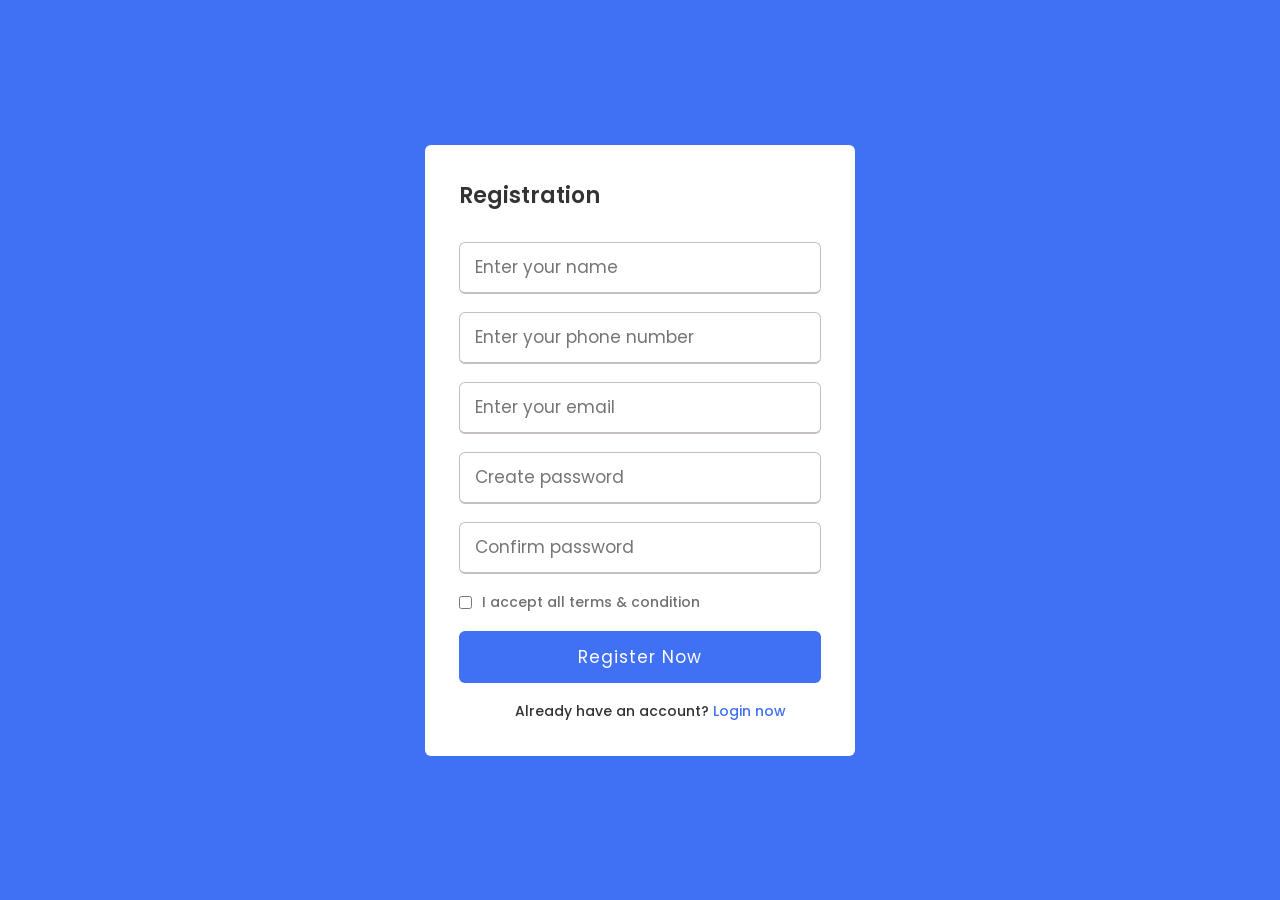
<file: index.html>
<!DOCTYPE html>
<html lang="en">
  <head>
    <meta charset="UTF-8">
    <meta name="viewport" content="width=device-width, initial-scale=1.0">
    <link rel="stylesheet" href="style.css">
   </head>
<body>
  
  <div class="container">

    <h2>Registration</h2>

    <form onsubmit="register(event);" autocomplete="off">

      <div class="input-box">
        <input type="text" name="fullName" id="fullName" placeholder="Enter your name"  required>
      </div>
      <div class="input-box">
        <input type="tel" name="phone" id="phone" placeholder="Enter your phone number" minlength="10" maxlength="10"  required>
      </div>
      <div class="input-box">
        <input type="email" name="email" id="email" placeholder="Enter your email" required>
      </div>
      <div class="input-box">
        <input type="password" name="password" id="password" placeholder="Create password"  required>
      </div>
      <div class="input-box">
        <input type="password" name="confirmPassword" id="confirmPassword" placeholder="Confirm password"  required>
      </div>
      <div class="policy">
        <input type="checkbox" id="policy" required >
        <h3>I accept all terms & condition</h3>
      </div>
      <div class="input-box button">
        <input type="Submit" id="btn" value="Register Now"  >
      </div>
      <div class="text">
        <h3>Already have an account? <a href="login.html">Login now</a></h3>
      </div>
    </form>
    
  </div>

  <script src="script.js"></script>
  
  
</body>
</html>
</file>
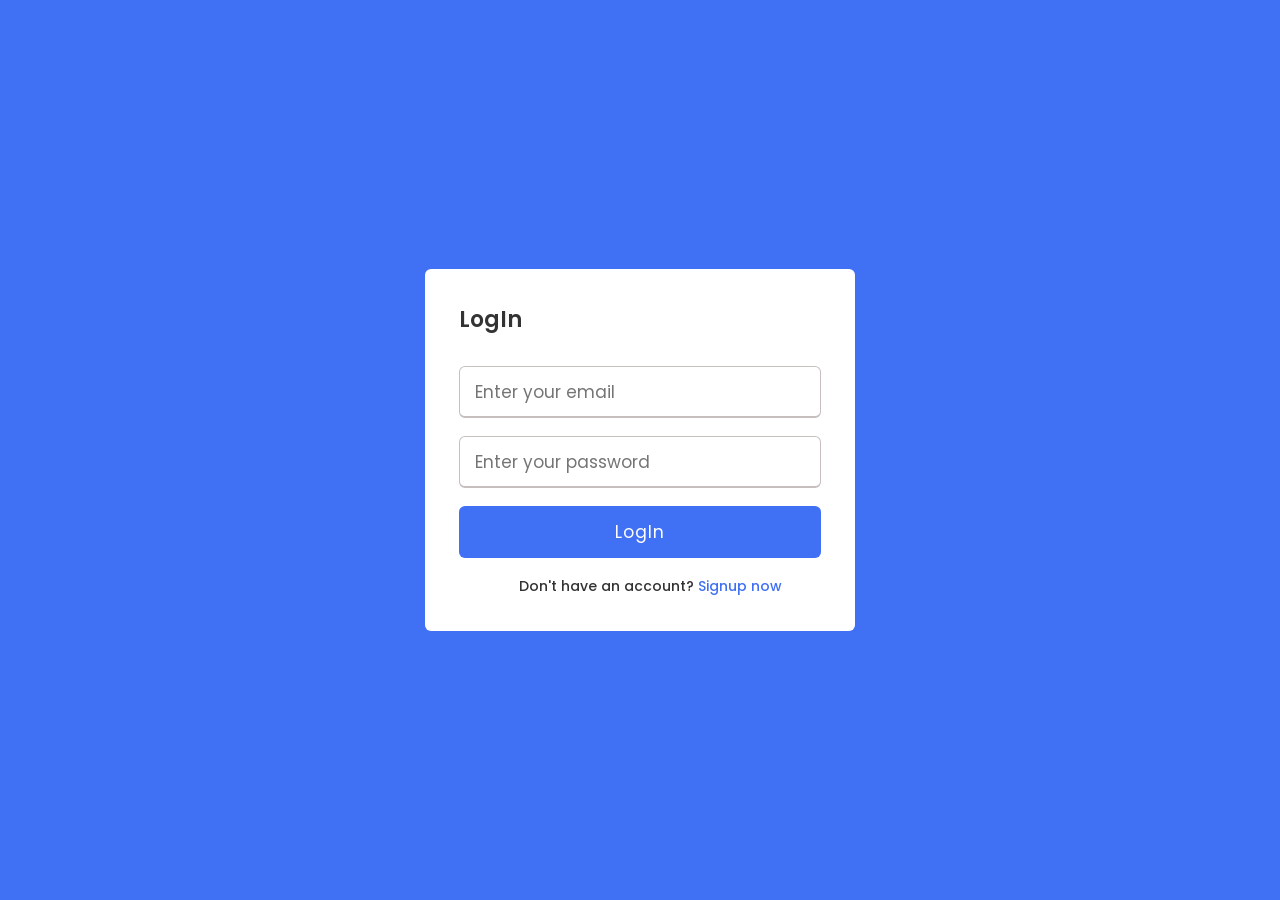
<file: login.html>
<!DOCTYPE html>
<html lang="en" dir="ltr">
  <head>
    <meta charset="UTF-8">
    <meta name="viewport" content="width=device-width, initial-scale=1.0">
    <link rel="stylesheet" href="style.css">
   </head>
<body>

  <div class="container">

    <h2>LogIn</h2>

    <form onsubmit="login(event);" autocomplete="off"> 
      
      <div class="input-box">
        <input type="text" name="login_email" id="userName" placeholder="Enter your email" required>
      </div>
      <div class="input-box">
        <input type="password" name="login_password" id="userPassword" placeholder="Enter your password" required>
      </div>
      <div class="input-box button">
        <input type="Submit" value="LogIn">
      </div>
      
      <div class="text">
        <h3>Don't have an account? <a href="index.html">Signup now</a></h3>
      </div>

    </form>
    
  </div>

  <script src="script.js"></script>

</body>
</html>
</file>
<file: style.css>
@import url('https://fonts.googleapis.com/css?family=Poppins:400,500,600,700&display=swap');
*{
  margin: 0;
  padding: 0;
  box-sizing: border-box;
  font-family: 'Poppins', sans-serif;
}

body{
  min-height: 100vh;
  display: flex;
  align-items: center;
  justify-content: center;
  background: #4070f4;
}

.container{
  /* position: relative; */
  max-width: 430px;
  width: 100%;
  background: #fff;
  padding: 34px;
  border-radius: 6px;
}

.container h2{
  position: relative;
  font-size: 22px;
  font-weight: 600;
  color: #333;
}

.container form{
  margin-top: 30px;
}

.container form .input-box{
  height: 52px;
  margin: 18px 0;
}

form .input-box input{
  height: 100%;
  width: 100%;
  outline: none;
  padding: 0 15px;
  font-size: 17px;
  font-weight: 400;
  color: #333;
  border: 1.5px solid #C7BEBE;
  border-bottom-width: 2.5px;
  border-radius: 6px;
  transition: all 0.3s ease;
}

form .policy{
  display: flex;
  align-items: center;
}

form h3{
  color: #707070;
  font-size: 14px;
  font-weight: 500;
  margin-left: 10px;
}

.input-box.button input{
  color: #fff;
  letter-spacing: 1px;
  border: none;
  background: #4070f4;
  cursor: pointer;
}

form .text h3{
 color: #333;
 width: 100%;
 text-align: center;
}

form .text h3 a{
  color: #4070f4;
  text-decoration: none;
}
</file>
